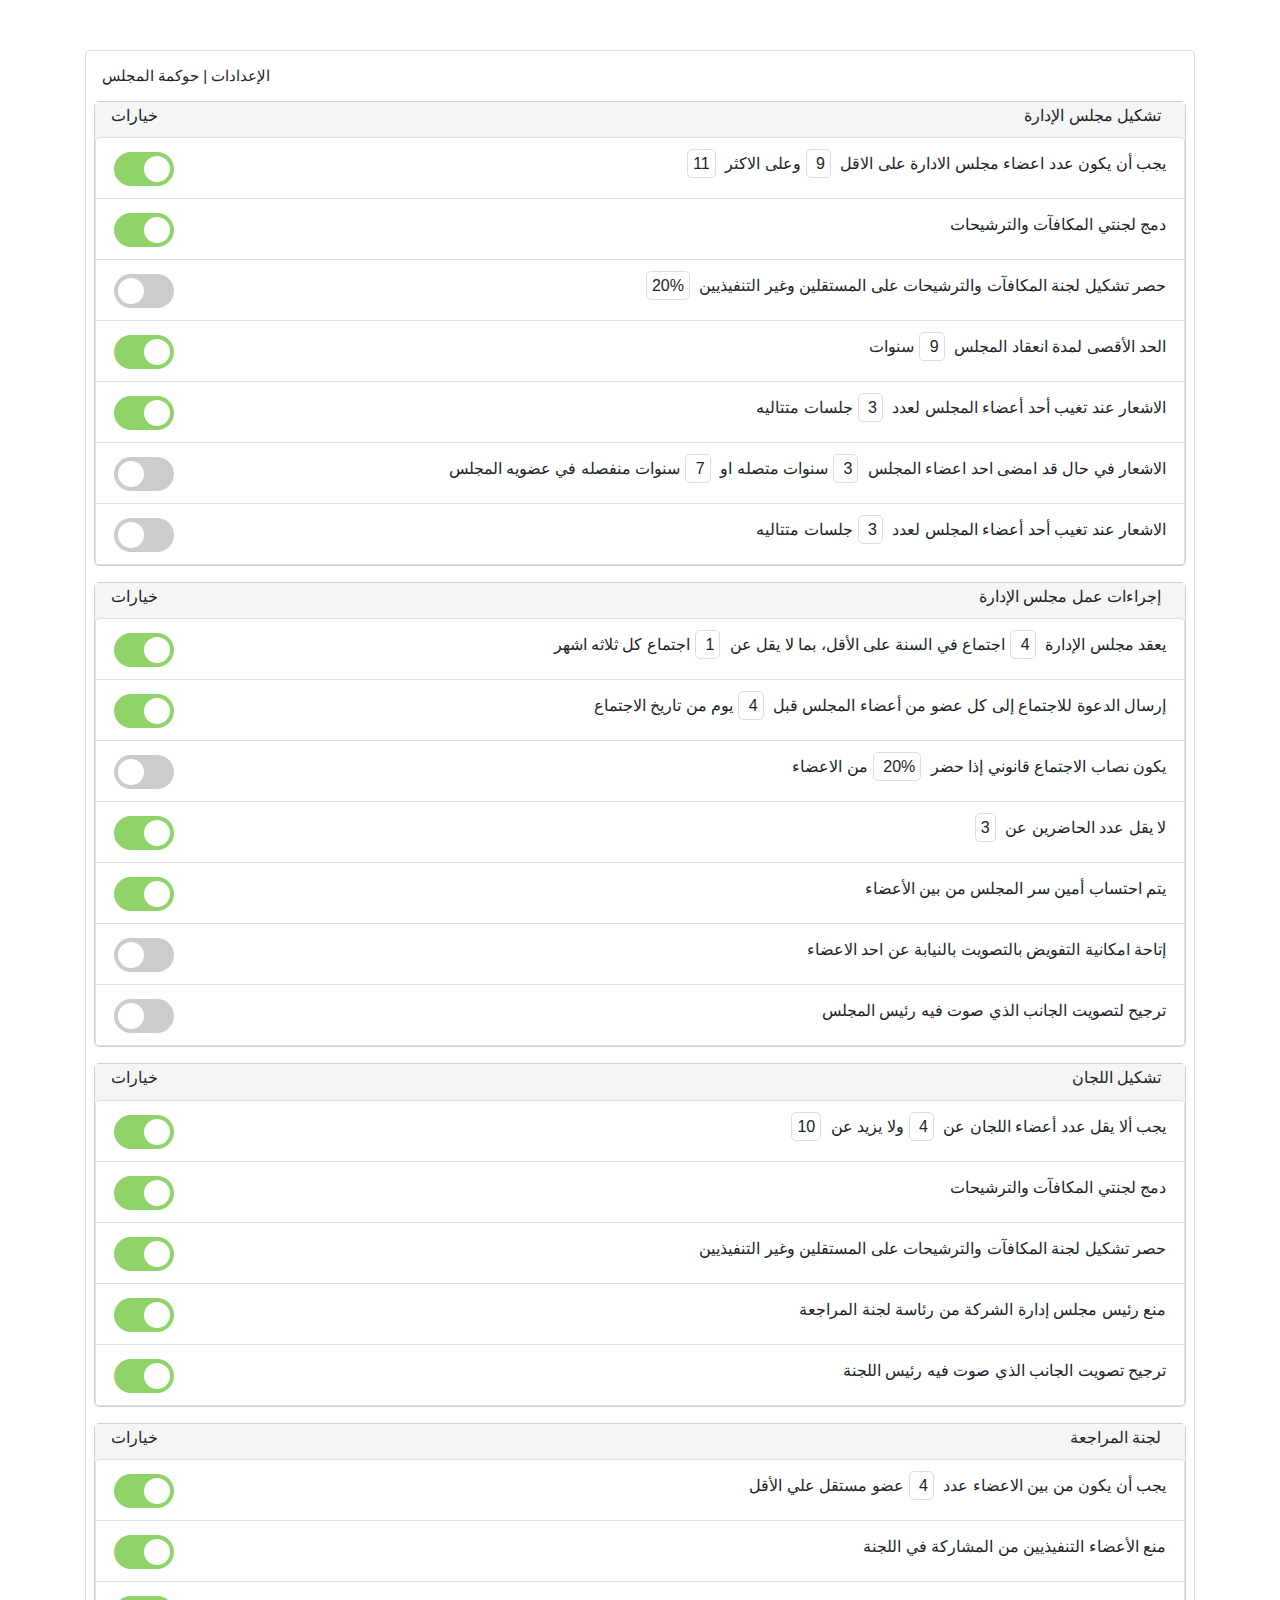
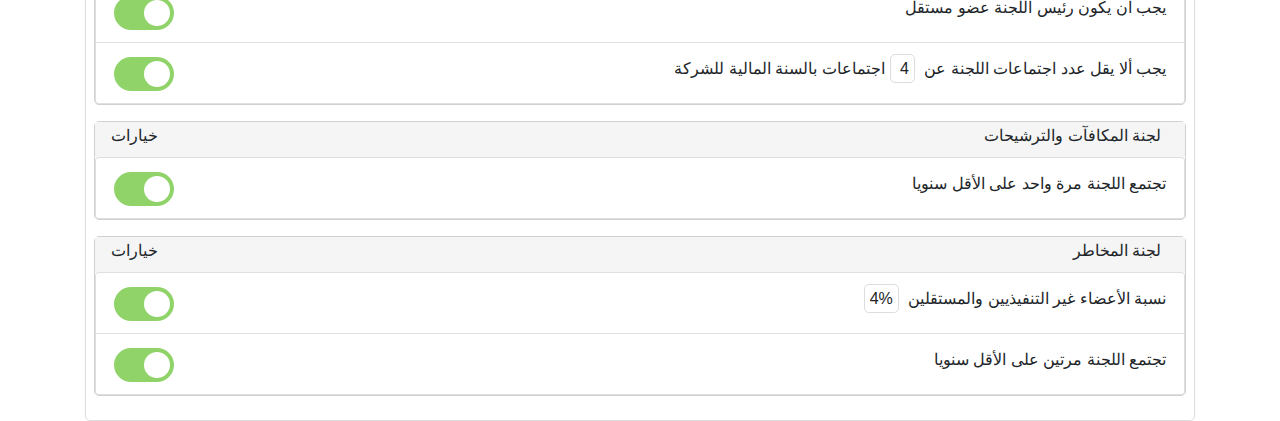
<file: حوكمه المجلس/index.html>
<!DOCTYPE html>
<html lang="en">

<head>
    <meta charset="UTF-8">
    <meta name="viewport" content="width=device-width, initial-scale=1.0">
    <meta http-equiv="X-UA-Compatible" content="ie=edge">
    <link href="https://stackpath.bootstrapcdn.com/font-awesome/4.7.0/css/font-awesome.min.css" rel="stylesheet" integrity="sha384-wvfXpqpZZVQGK6TAh5PVlGOfQNHSoD2xbE+QkPxCAFlNEevoEH3Sl0sibVcOQVnN" crossorigin="anonymous">
    <link href="https://stackpath.bootstrapcdn.com/bootstrap/4.3.1/css/bootstrap.min.css" rel="stylesheet" integrity="sha384-ggOyR0iXCbMQv3Xipma34MD+dH/1fQ784/j6cY/iJTQUOhcWr7x9JvoRxT2MZw1T" crossorigin="anonymous">
    <script src="https://stackpath.bootstrapcdn.com/bootstrap/4.3.1/js/bootstrap.min.js" integrity="sha384-JjSmVgyd0p3pXB1rRibZUAYoIIy6OrQ6VrjIEaFf/nJGzIxFDsf4x0xIM+B07jRM" crossorigin="anonymous"></script>
    <script src="https://stackpath.bootstrapcdn.com/bootstrap/4.3.1/js/bootstrap.bundle.min.js" integrity="sha384-xrRywqdh3PHs8keKZN+8zzc5TX0GRTLCcmivcbNJWm2rs5C8PRhcEn3czEjhAO9o" crossorigin="anonymous"></script>
    <!-- Latest compiled and minified CSS -->
    <link rel="stylesheet" href="https://cdn.rtlcss.com/bootstrap/v4.2.1/css/bootstrap.min.css" integrity="sha384-vus3nQHTD+5mpDiZ4rkEPlnkcyTP+49BhJ4wJeJunw06ZAp+wzzeBPUXr42fi8If" crossorigin="anonymous">

    <!-- Latest compiled and minified JavaScript -->
    <script src="https://cdn.rtlcss.com/bootstrap/v4.2.1/js/bootstrap.min.js" integrity="sha384-a9xOd0rz8w0J8zqj1qJic7GPFfyMfoiuDjC9rqXlVOcGO/dmRqzMn34gZYDTel8k" crossorigin="anonymous"></script>
    <link rel="stylesheet" href="main.css" />
    <title>Document</title>
</head>

<body>
    <div class="container">
        <!-- this section what you need only and the style is already on emaj project -->
        <section class="rulling p-2">
            <div class="f-title p-2">
                <h1>الإعدادات | حوكمة المجلس</h1>
            </div>
            <div class="blocks">
                <section class="block mb-3">
                    <div class="p-1 pr-4 pl-3 s-title d-flex justify-content-between flex-row-reverse">
                        <div>
                            <h3>
                                تشكيل مجلس الإدارة
                            </h3>
                        </div>
                        <div>
                            <h3>
                                خيارات
                            </h3>
                        </div>
                    </div>
                    <div>
                        <ul class="list-group">
                            <li class="list-group-item d-flex justify-content-between flex-row-reverse">
                                <div>
                                    <p>
                                        <span>
                                            يجب أن يكون عدد اعضاء مجلس الادارة على الاقل
                                        </span>
                                        <span class="num">
                                            9
                                        </span>
                                        <span>
                                            وعلى الاكثر
                                        </span>
                                        <span class="num">
                                            11
                                        </span>
                                    </p>
                                </div>

                                <div>
                                    <label class="switch">
                                        <input type="checkbox" checked>
                                        <span class="slider round"></span>
                                    </label>
                                </div>
                            </li>
                            <li class="list-group-item d-flex justify-content-between flex-row-reverse">
                                <div>
                                    <p>
                                        <span>
                                            دمج لجنتي المكافآت والترشيحات
                                        </span>
                                    </p>
                                </div>

                                <div>
                                    <label class="switch">
                                            <input type="checkbox" checked>
                                            <span class="slider round"></span>
                                        </label>
                                </div>
                            </li>
                            <li class="list-group-item d-flex justify-content-between flex-row-reverse">
                                <div>
                                    <p>
                                        <span>
                                            حصر تشكيل لجنة المكافآت والترشيحات على المستقلين وغير التنفيذيين
                                        </span>
                                        <span class="num">
                                            %20
                                        </span>
                                    </p>
                                </div>

                                <div>
                                    <label class="switch">
                                        <input type="checkbox">
                                        <span class="slider round"></span>
                                    </label>
                                </div>
                            </li>
                            <li class="list-group-item d-flex justify-content-between flex-row-reverse">
                                <div>
                                    <p>
                                        <span>
                                            الحد الأقصى لمدة انعقاد المجلس
                                        </span>
                                        <span class="num">
                                            9
                                        </span>
                                        <span>
                                            سنوات 
                                        </span>
                                    </p>
                                </div>

                                <div>
                                    <label class="switch">
                                        <input type="checkbox" checked>
                                        <span class="slider round"></span>
                                    </label>
                                </div>
                            </li>
                            <li class="list-group-item d-flex justify-content-between flex-row-reverse">
                                <div>
                                    <p>
                                        <span>
                                            الاشعار عند تغيب أحد أعضاء المجلس لعدد
                                        </span>
                                        <span class="num">
                                            3
                                        </span>
                                        <span>
                                            جلسات متتاليه 
                                        </span>
                                    </p>
                                </div>

                                <div>
                                    <label class="switch">
                                        <input type="checkbox" checked>
                                        <span class="slider round"></span>
                                    </label>
                                </div>
                            </li>
                            <li class="list-group-item d-flex justify-content-between flex-row-reverse">
                                <div>
                                    <p>
                                        <span>
                                            الاشعار في حال قد امضى احد اعضاء المجلس
                                        </span>
                                        <span class="num">
                                            3
                                        </span>
                                        <span>
                                        سنوات متصله او
                                        </span>

                                        <span class="num">
                                            7
                                        </span>
                                        <span>
                                            سنوات منفصله في عضويه المجلس
                                        </span>
                                    </p>
                                </div>

                                <div>
                                    <label class="switch">
                                        <input type="checkbox">
                                        <span class="slider round"></span>
                                    </label>
                                </div>
                            </li>
                            <li class="list-group-item d-flex justify-content-between flex-row-reverse">
                                <div>
                                    <p>
                                        <span>
                                            الاشعار عند تغيب أحد أعضاء المجلس لعدد
                                        </span>
                                        <span class="num">
                                            3
                                        </span>
                                        <span>
                                            جلسات متتاليه
                                        </span>
                                    </p>
                                </div>

                                <div>
                                    <label class="switch">
                                        <input type="checkbox">
                                        <span class="slider round"></span>
                                    </label>
                                </div>
                            </li>
                        </ul>
                    </div>
                </section>
                <section class="block mb-3">
                    <div class="p-1 pr-4 pl-3 s-title d-flex justify-content-between flex-row-reverse">
                        <div>
                            <h3>
                                إجراءات عمل مجلس الإدارة
                            </h3>
                        </div>
                        <div>
                            <h3>
                                خيارات
                            </h3>
                        </div>
                    </div>
                    <div>
                        <ul class="list-group">
                            <li class="list-group-item d-flex justify-content-between flex-row-reverse">
                                <div>
                                    <p>
                                        <span>
                                            يعقد مجلس الإدارة
                                        </span>
                                        <span class="num">
                                            4
                                        </span>
                                        <span>
                                            اجتماع في السنة على الأقل، بما لا يقل عن
                                        </span>
                                        <span class="num">
                                            1
                                        </span>
                                        <span>
                                            اجتماع كل ثلاثه اشهر
                                        </span>
                                    </p>
                                </div>

                                <div>
                                    <label class="switch">
                                        <input type="checkbox" checked>
                                        <span class="slider round"></span>
                                    </label>
                                </div>
                            </li>
                            <li class="list-group-item d-flex justify-content-between flex-row-reverse">
                                <div>
                                    <p>
                                        <span>
                                            إرسال الدعوة للاجتماع إلى كل عضو من أعضاء المجلس قبل  
                                        </span>
                                        <span class="num">
                                            4
                                        </span>
                                        <span>
                                            يوم من تاريخ الاجتماع
                                        </span>
                                    </p>
                                </div>

                                <div>
                                    <label class="switch">
                                            <input type="checkbox" checked>
                                            <span class="slider round"></span>
                                        </label>
                                </div>
                            </li>
                            <li class="list-group-item d-flex justify-content-between flex-row-reverse">
                                <div>
                                    <p>
                                        <span>
                                            يكون نصاب الاجتماع قانوني إذا حضر
                                        </span>
                                        <span class="num">
                                            %20
                                        </span>
                                        <span>
                                           من الاعضاء
                                        </span>
                                    </p>
                                </div>

                                <div>
                                    <label class="switch">
                                        <input type="checkbox">
                                        <span class="slider round"></span>
                                    </label>
                                </div>
                            </li>
                            <li class="list-group-item d-flex justify-content-between flex-row-reverse">
                                <div>
                                    <p>
                                        <span>
                                            لا يقل عدد الحاضرين عن
                                        </span>
                                        <span class="num">
                                            3
                                        </span>
                                    </p>
                                </div>

                                <div>
                                    <label class="switch">
                                        <input type="checkbox" checked>
                                        <span class="slider round"></span>
                                    </label>
                                </div>
                            </li>
                            <li class="list-group-item d-flex justify-content-between flex-row-reverse">
                                <div>
                                    <p>
                                        <span>
                                            يتم احتساب أمين سر المجلس من بين الأعضاء
                                        </span>
                                    </p>
                                </div>

                                <div>
                                    <label class="switch">
                                        <input type="checkbox" checked>
                                        <span class="slider round"></span>
                                    </label>
                                </div>
                            </li>
                            <li class="list-group-item d-flex justify-content-between flex-row-reverse">
                                <div>
                                    <p>
                                        <span>
                                            إتاحة امكانية التفويض بالتصويت بالنيابة عن احد الاعضاء
                                        </span>
                                    </p>
                                </div>

                                <div>
                                    <label class="switch">
                                        <input type="checkbox">
                                        <span class="slider round"></span>
                                    </label>
                                </div>
                            </li>
                            <li class="list-group-item d-flex justify-content-between flex-row-reverse">
                                <div>
                                    <p>
                                        <span>
                                            ترجيح لتصويت الجانب الذي صوت فيه رئيس المجلس
                                        </span>
                                    </p>
                                </div>

                                <div>
                                    <label class="switch">
                                        <input type="checkbox">
                                        <span class="slider round"></span>
                                    </label>
                                </div>
                            </li>
                        </ul>
                    </div>
                </section>
                <section class="block mb-3">
                    <div class="p-1 pr-4 pl-3 s-title d-flex justify-content-between flex-row-reverse">
                        <div>
                            <h3>
                                تشكيل اللجان
                            </h3>
                        </div>
                        <div>
                            <h3>
                                خيارات
                            </h3>
                        </div>
                    </div>
                    <div>
                        <ul class="list-group">
                            <li class="list-group-item d-flex justify-content-between flex-row-reverse">
                                <div>
                                    <p>
                                        <span>
                                                يجب ألا يقل عدد أعضاء اللجان عن
                                            </span>
                                        <span class="num">
                                                4
                                            </span>
                                        <span>
                                               ولا يزيد عن
                                            </span>
                                        <span class="num">
                                                10
                                            </span>
                                    </p>
                                </div>

                                <div>
                                    <label class="switch">
                                            <input type="checkbox" checked>
                                            <span class="slider round"></span>
                                        </label>
                                </div>
                            </li>

                            <li class="list-group-item d-flex justify-content-between flex-row-reverse">
                                <div>
                                    <p>
                                        <span>
                                            دمج لجنتي المكافآت والترشيحات
                                        </span>
                                    </p>
                                </div>

                                <div>
                                    <label class="switch">
                                        <input type="checkbox" checked>
                                        <span class="slider round"></span>
                                    </label>
                                </div>
                            </li>
                            <li class="list-group-item d-flex justify-content-between flex-row-reverse">
                                <div>
                                    <p>
                                        <span>
                                            حصر تشكيل لجنة المكافآت والترشيحات على المستقلين وغير التنفيذيين
                                        </span>
                                    </p>
                                </div>

                                <div>
                                    <label class="switch">
                                        <input type="checkbox" checked>
                                        <span class="slider round"></span>
                                    </label>
                                </div>
                            </li>
                            <li class="list-group-item d-flex justify-content-between flex-row-reverse">
                                <div>
                                    <p>
                                        <span>
                                            منع رئيس مجلس إدارة الشركة من رئاسة لجنة المراجعة
                                        </span>
                                    </p>
                                </div>

                                <div>
                                    <label class="switch">
                                        <input type="checkbox" checked>
                                        <span class="slider round"></span>
                                    </label>
                                </div>
                            </li>
                            <li class="list-group-item d-flex justify-content-between flex-row-reverse">
                                <div>
                                    <p>
                                        <span>
                                            ترجيح تصويت الجانب الذي صوت فيه رئيس اللجنة
                                        </span>
                                    </p>
                                </div>

                                <div>
                                    <label class="switch">
                                        <input type="checkbox" checked>
                                        <span class="slider round"></span>
                                    </label>
                                </div>
                            </li>

                        </ul>
                    </div>
                </section>
                <section class="block mb-3">
                    <div class="p-1 pr-4 pl-3 s-title d-flex justify-content-between flex-row-reverse">
                        <div>
                            <h3>
                                لجنة المراجعة
                            </h3>
                        </div>
                        <div>
                            <h3>
                                خيارات
                            </h3>
                        </div>
                    </div>
                    <div>
                        <ul class="list-group">
                            <li class="list-group-item d-flex justify-content-between flex-row-reverse">
                                <div>
                                    <p>
                                        <span>
                                            يجب أن يكون من بين الاعضاء عدد
                                        </span>
                                        <span class="num">
                                            4
                                        </span>
                                        <span>
                                           عضو مستقل علي الأقل
                                        </span>
                                    </p>
                                </div>

                                <div>
                                    <label class="switch">
                                        <input type="checkbox" checked>
                                        <span class="slider round"></span>
                                    </label>
                                </div>
                            </li>

                            <li class="list-group-item d-flex justify-content-between flex-row-reverse">
                                <div>
                                    <p>
                                        <span>
                                            منع الأعضاء التنفيذيين من المشاركة في اللجنة
                                        </span>
                                    </p>
                                </div>

                                <div>
                                    <label class="switch">
                                        <input type="checkbox" checked>
                                        <span class="slider round"></span>
                                    </label>
                                </div>
                            </li>

                            <li class="list-group-item d-flex justify-content-between flex-row-reverse">
                                <div>
                                    <p>
                                        <span>
                                            يجب ان يكون رئيس اللجنة عضو مستقل
                                        </span>
                                    </p>
                                </div>

                                <div>
                                    <label class="switch">
                                        <input type="checkbox" checked>
                                        <span class="slider round"></span>
                                    </label>
                                </div>
                            </li>

                            <li class="list-group-item d-flex justify-content-between flex-row-reverse">
                                <div>
                                    <p>
                                        <span>
                                            يجب ألا يقل عدد اجتماعات اللجنة عن
                                        </span>
                                        <span class="num">
                                            4
                                        </span>
                                        <span>
                                            اجتماعات بالسنة المالية للشركة
                                        </span>
                                    </p>
                                </div>

                                <div>
                                    <label class="switch">
                                        <input type="checkbox" checked>
                                        <span class="slider round"></span>
                                    </label>
                                </div>
                            </li>



                        </ul>
                    </div>
                </section>
                <section class="block mb-3">
                    <div class="p-1 pr-4 pl-3 s-title d-flex justify-content-between flex-row-reverse">
                        <div>
                            <h3>
                                لجنة المكافآت والترشيحات
                            </h3>
                        </div>
                        <div>
                            <h3>
                                خيارات
                            </h3>
                        </div>
                    </div>
                    <div>
                        <ul class="list-group">
                            <li class="list-group-item d-flex justify-content-between flex-row-reverse">
                                <div>
                                    <p>
                                        <span>
                                            تجتمع اللجنة مرة واحد على الأقل سنويا
                                        </span>
                                    </p>
                                </div>

                                <div>
                                    <label class="switch">
                                        <input type="checkbox" checked>
                                        <span class="slider round"></span>
                                    </label>
                                </div>
                            </li>
                        </ul>
                    </div>
                </section>
                <section class="block mb-3">
                    <div class="p-1 pr-4 pl-3 s-title d-flex justify-content-between flex-row-reverse">
                        <div>
                            <h3>
                                لجنة المخاطر
                            </h3>
                        </div>
                        <div>
                            <h3>
                                خيارات
                            </h3>
                        </div>
                    </div>
                    <div>
                        <ul class="list-group">
                            <li class="list-group-item d-flex justify-content-between flex-row-reverse">
                                <div>
                                    <p>
                                        <span>
                                            نسبة الأعضاء غير التنفيذيين والمستقلين
                                        </span>
                                        <span class="num">
                                            %4
                                        </span>
                                    </p>
                                </div>

                                <div>
                                    <label class="switch">
                                        <input type="checkbox" checked>
                                        <span class="slider round"></span>
                                    </label>
                                </div>
                            </li>

                            <li class="list-group-item d-flex justify-content-between flex-row-reverse">
                                <div>
                                    <p>
                                        <span>
                                            تجتمع اللجنة مرتين على الأقل سنويا
                                        </span>
                                    </p>
                                </div>

                                <div>
                                    <label class="switch">
                                        <input type="checkbox" checked>
                                        <span class="slider round"></span>
                                    </label>
                                </div>
                            </li>
                        </ul>
                    </div>
                </section>
            </div>
        </section>
        <!-- this section what you need only -->
    </div>
</body>

</html>
</file>
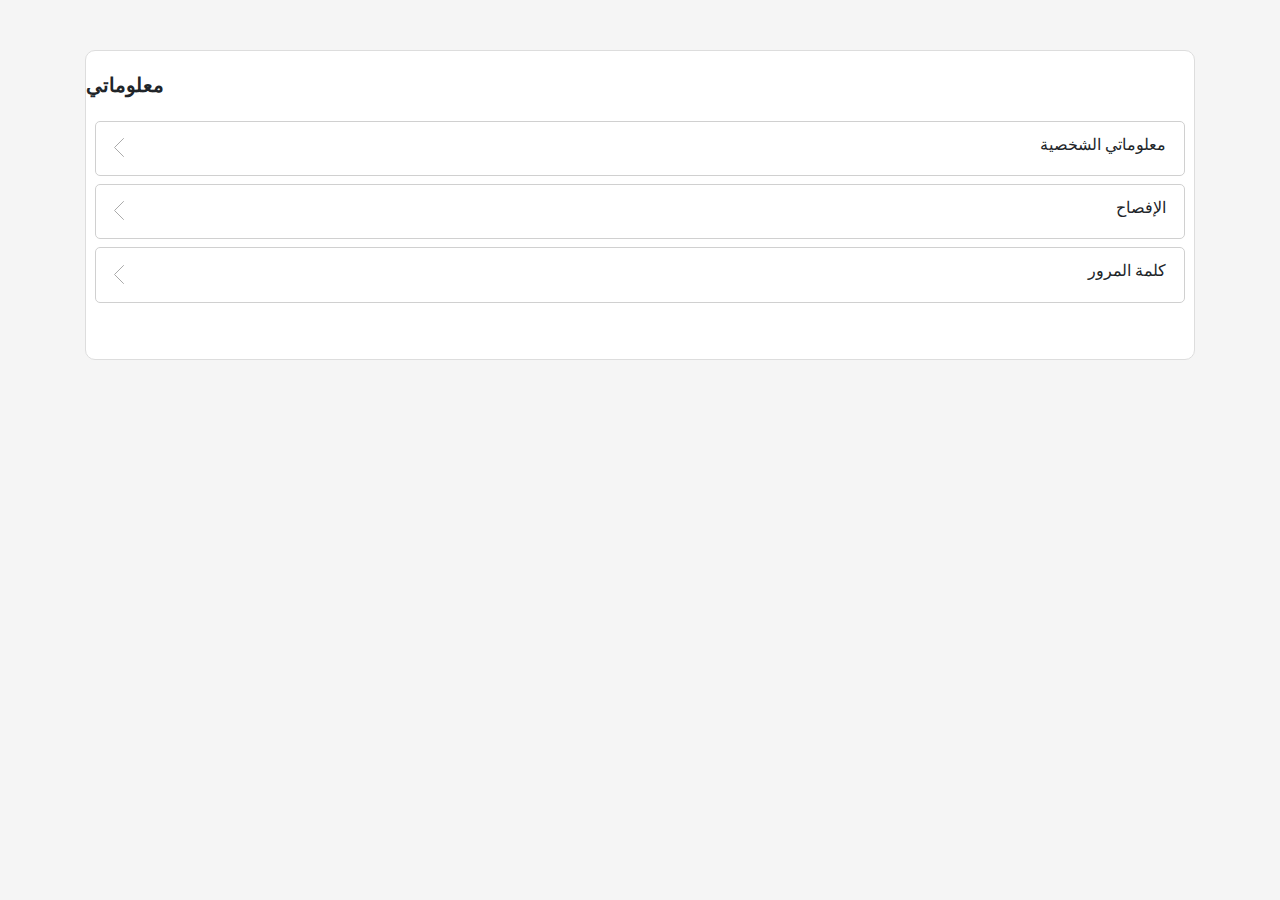
<file: my_information/my_info.html>
<!DOCTYPE html>
<html lang="en">

<head>
    <meta charset="UTF-8">
    <meta name="viewport" content="width=device-width, initial-scale=1.0">
    <meta http-equiv="X-UA-Compatible" content="ie=edge">
    <link href="https://stackpath.bootstrapcdn.com/font-awesome/4.7.0/css/font-awesome.min.css" rel="stylesheet" integrity="sha384-wvfXpqpZZVQGK6TAh5PVlGOfQNHSoD2xbE+QkPxCAFlNEevoEH3Sl0sibVcOQVnN" crossorigin="anonymous">
    <link href="https://stackpath.bootstrapcdn.com/bootstrap/4.3.1/css/bootstrap.min.css" rel="stylesheet" integrity="sha384-ggOyR0iXCbMQv3Xipma34MD+dH/1fQ784/j6cY/iJTQUOhcWr7x9JvoRxT2MZw1T" crossorigin="anonymous">
    <script src="https://stackpath.bootstrapcdn.com/bootstrap/4.3.1/js/bootstrap.min.js" integrity="sha384-JjSmVgyd0p3pXB1rRibZUAYoIIy6OrQ6VrjIEaFf/nJGzIxFDsf4x0xIM+B07jRM" crossorigin="anonymous"></script>
    <script src="https://stackpath.bootstrapcdn.com/bootstrap/4.3.1/js/bootstrap.bundle.min.js" integrity="sha384-xrRywqdh3PHs8keKZN+8zzc5TX0GRTLCcmivcbNJWm2rs5C8PRhcEn3czEjhAO9o" crossorigin="anonymous"></script>
    <!-- Latest compiled and minified CSS -->
    <link rel="stylesheet" href="https://cdn.rtlcss.com/bootstrap/v4.2.1/css/bootstrap.min.css" integrity="sha384-vus3nQHTD+5mpDiZ4rkEPlnkcyTP+49BhJ4wJeJunw06ZAp+wzzeBPUXr42fi8If" crossorigin="anonymous">

    <!-- Latest compiled and minified JavaScript -->
    <script src="https://cdn.rtlcss.com/bootstrap/v4.2.1/js/bootstrap.min.js" integrity="sha384-a9xOd0rz8w0J8zqj1qJic7GPFfyMfoiuDjC9rqXlVOcGO/dmRqzMn34gZYDTel8k" crossorigin="anonymous"></script>
    <link rel="stylesheet" href="main.css" />
    <title>Document</title>
</head>

<body>
    <div class="container">
        <!-- this section what you need only and the style is already on emaj project -->
        <section class="my_info">
            <div class="title col-12">
                <h1 class="mb-4">معلوماتي</h1>
            </div>
            <div class="lists">
                <ul>
                    <li>
                        <div>
                            <h4>معلوماتي الشخصية</h4>
                        </div>
                        <div>
                            <img src="./images/icon-chevron-back.svg" />
                        </div>
                    </li>
                    <li>
                        <div>
                            <h4>الإفصاح</h4>
                        </div>
                        <div>
                            <img src="./images/icon-chevron-back.svg" />
                        </div>
                    </li>
                    <li>
                        <div>
                            <h4>كلمة المرور</h4>
                        </div>
                        <div>
                            <img src="./images/icon-chevron-back.svg" />
                        </div>
                    </li>
                </ul>
            </div>
        </section>
        <!-- this section what you need only -->
    </div>
</body>

</html>
</file>
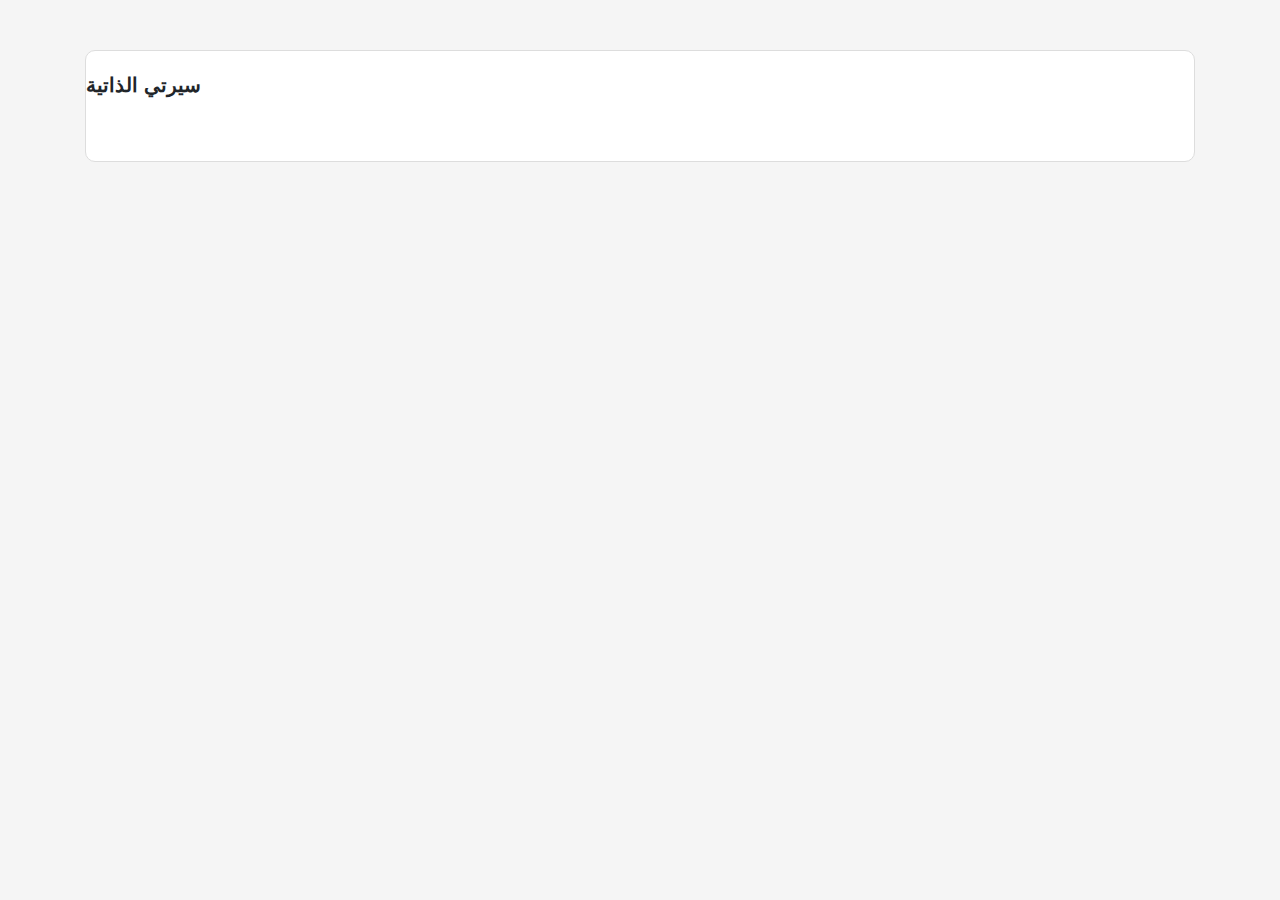
<file: resume/resume.html>
<!DOCTYPE html>
<html lang="en">

<head>
    <meta charset="UTF-8">
    <meta name="viewport" content="width=device-width, initial-scale=1.0">
    <meta http-equiv="X-UA-Compatible" content="ie=edge">
    <link href="https://stackpath.bootstrapcdn.com/font-awesome/4.7.0/css/font-awesome.min.css" rel="stylesheet" integrity="sha384-wvfXpqpZZVQGK6TAh5PVlGOfQNHSoD2xbE+QkPxCAFlNEevoEH3Sl0sibVcOQVnN" crossorigin="anonymous">
    <link href="https://stackpath.bootstrapcdn.com/bootstrap/4.3.1/css/bootstrap.min.css" rel="stylesheet" integrity="sha384-ggOyR0iXCbMQv3Xipma34MD+dH/1fQ784/j6cY/iJTQUOhcWr7x9JvoRxT2MZw1T" crossorigin="anonymous">
    <script src="https://stackpath.bootstrapcdn.com/bootstrap/4.3.1/js/bootstrap.min.js" integrity="sha384-JjSmVgyd0p3pXB1rRibZUAYoIIy6OrQ6VrjIEaFf/nJGzIxFDsf4x0xIM+B07jRM" crossorigin="anonymous"></script>
    <script src="https://stackpath.bootstrapcdn.com/bootstrap/4.3.1/js/bootstrap.bundle.min.js" integrity="sha384-xrRywqdh3PHs8keKZN+8zzc5TX0GRTLCcmivcbNJWm2rs5C8PRhcEn3czEjhAO9o" crossorigin="anonymous"></script>
    <!-- Latest compiled and minified CSS -->
    <link rel="stylesheet" href="https://cdn.rtlcss.com/bootstrap/v4.2.1/css/bootstrap.min.css" integrity="sha384-vus3nQHTD+5mpDiZ4rkEPlnkcyTP+49BhJ4wJeJunw06ZAp+wzzeBPUXr42fi8If" crossorigin="anonymous">

    <!-- Latest compiled and minified JavaScript -->
    <script src="https://cdn.rtlcss.com/bootstrap/v4.2.1/js/bootstrap.min.js" integrity="sha384-a9xOd0rz8w0J8zqj1qJic7GPFfyMfoiuDjC9rqXlVOcGO/dmRqzMn34gZYDTel8k" crossorigin="anonymous"></script>
    <link rel="stylesheet" href="main.css" />
    <title>Document</title>
</head>

<body>
    <div class="container">
        <!-- this section what you need only and the style is already on emaj project -->
        <section class="resume">
            <div class="title col-12">
                <h1 class="mb-4">سيرتي الذاتية</h1>
            </div>
        </section>
        <!-- this section what you need only -->
    </div>
</body>

</html>
</file>
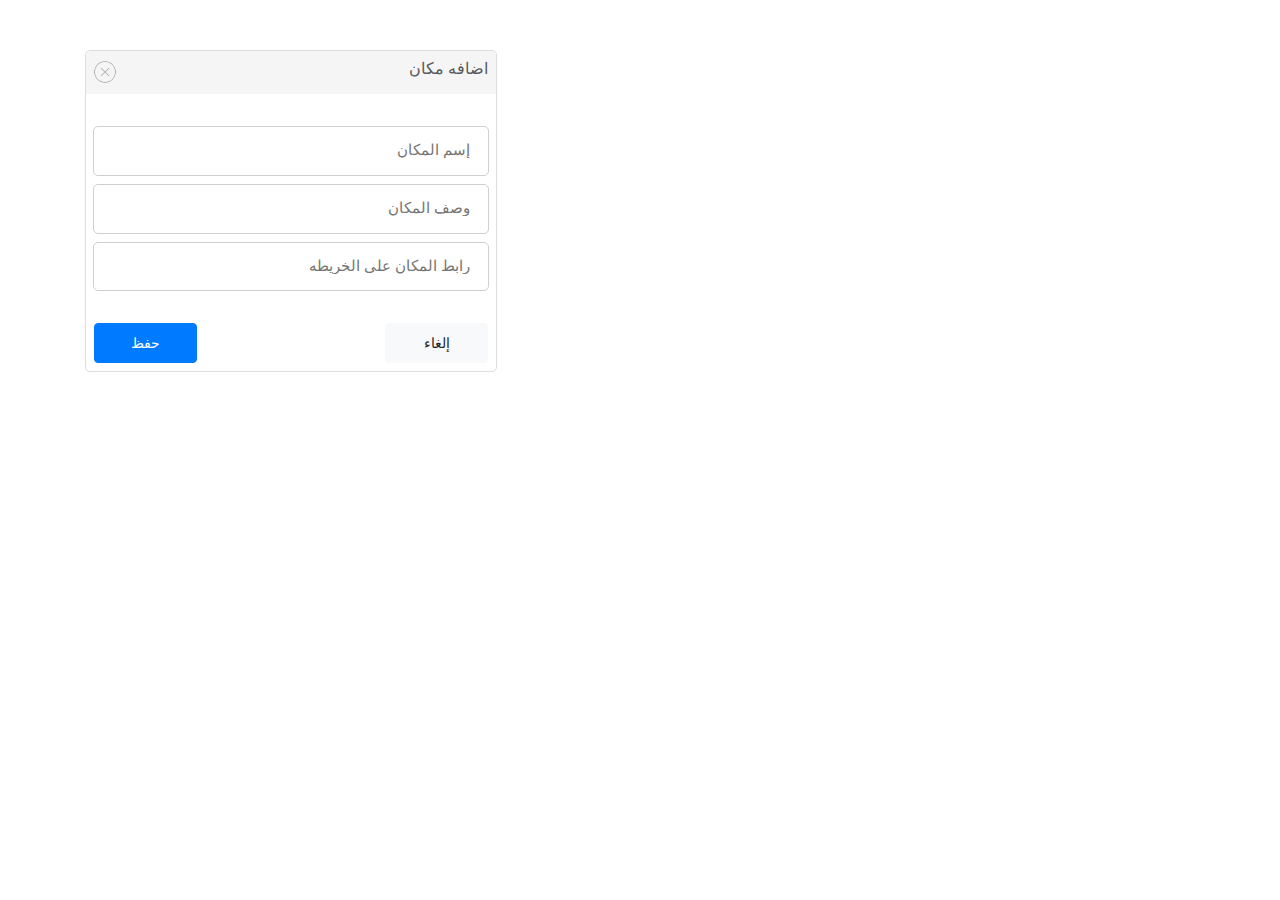
<file: popups/add place/add_place.html>
<!DOCTYPE html>
<html lang="en">

<head>
    <meta charset="UTF-8">
    <meta name="viewport" content="width=device-width, initial-scale=1.0">
    <meta http-equiv="X-UA-Compatible" content="ie=edge">
    <link href="https://stackpath.bootstrapcdn.com/font-awesome/4.7.0/css/font-awesome.min.css" rel="stylesheet" integrity="sha384-wvfXpqpZZVQGK6TAh5PVlGOfQNHSoD2xbE+QkPxCAFlNEevoEH3Sl0sibVcOQVnN" crossorigin="anonymous">
    <link href="https://stackpath.bootstrapcdn.com/bootstrap/4.3.1/css/bootstrap.min.css" rel="stylesheet" integrity="sha384-ggOyR0iXCbMQv3Xipma34MD+dH/1fQ784/j6cY/iJTQUOhcWr7x9JvoRxT2MZw1T" crossorigin="anonymous">
    <script src="https://stackpath.bootstrapcdn.com/bootstrap/4.3.1/js/bootstrap.min.js" integrity="sha384-JjSmVgyd0p3pXB1rRibZUAYoIIy6OrQ6VrjIEaFf/nJGzIxFDsf4x0xIM+B07jRM" crossorigin="anonymous"></script>
    <script src="https://stackpath.bootstrapcdn.com/bootstrap/4.3.1/js/bootstrap.bundle.min.js" integrity="sha384-xrRywqdh3PHs8keKZN+8zzc5TX0GRTLCcmivcbNJWm2rs5C8PRhcEn3czEjhAO9o" crossorigin="anonymous"></script>
    <!-- Latest compiled and minified CSS -->
    <link rel="stylesheet" href="https://cdn.rtlcss.com/bootstrap/v4.2.1/css/bootstrap.min.css" integrity="sha384-vus3nQHTD+5mpDiZ4rkEPlnkcyTP+49BhJ4wJeJunw06ZAp+wzzeBPUXr42fi8If" crossorigin="anonymous">

    <!-- Latest compiled and minified JavaScript -->
    <script src="https://cdn.rtlcss.com/bootstrap/v4.2.1/js/bootstrap.min.js" integrity="sha384-a9xOd0rz8w0J8zqj1qJic7GPFfyMfoiuDjC9rqXlVOcGO/dmRqzMn34gZYDTel8k" crossorigin="anonymous"></script>
    <link rel="stylesheet" href="main.css" />
    <title>Document</title>
</head>

<body>
    <div class="container">
        <!-- this section what you need only and the style is already on emaj project -->
        <section class="add_place_pop">
            <div class="head p-2 d-flex justify-content-between flex-row-reverse">
                <div class="title">
                    <h1>اضافه مكان</h1>
                </div>
                <div class="icon">
                    <img src="images/Repeat Grid 2.svg" />
                </div>
            </div>
            <div class="sub col-12 d-flex flex-row-reverse mt-4">
                <ul>
                    <li>
                        <input type="text" placeholder="إسم المكان" />
                    </li>
                    <li>
                        <input type="text" placeholder="وصف المكان" />
                    </li>
                    <li>
                        <input type="text" placeholder="رابط المكان علي الخريطه" />
                    </li>
                </ul>
            </div>
            <div class="options d-flex justify-content-between">
                <button class="m-2 btn btn-primary">حفظ</button>
                <button class="m-2 btn btn-light">إلغاء</button>
            </div>
        </section>
        <!-- this section what you need only -->
    </div>
</body>

</html>
</file>
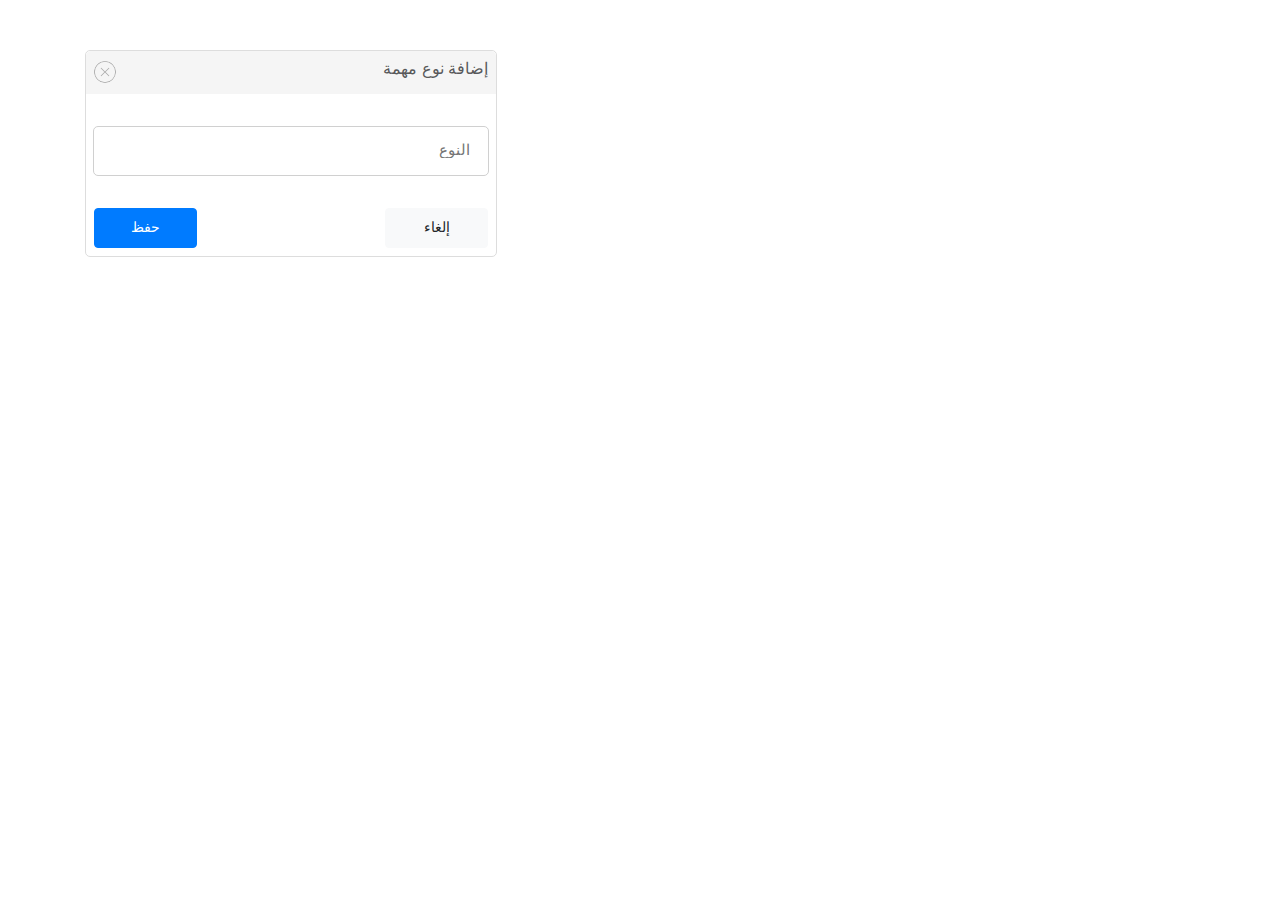
<file: popups/add_mission_type/add_mission_type.html>
<!DOCTYPE html>
<html lang="en">

<head>
    <meta charset="UTF-8">
    <meta name="viewport" content="width=device-width, initial-scale=1.0">
    <meta http-equiv="X-UA-Compatible" content="ie=edge">
    <link href="https://stackpath.bootstrapcdn.com/font-awesome/4.7.0/css/font-awesome.min.css" rel="stylesheet" integrity="sha384-wvfXpqpZZVQGK6TAh5PVlGOfQNHSoD2xbE+QkPxCAFlNEevoEH3Sl0sibVcOQVnN" crossorigin="anonymous">
    <link href="https://stackpath.bootstrapcdn.com/bootstrap/4.3.1/css/bootstrap.min.css" rel="stylesheet" integrity="sha384-ggOyR0iXCbMQv3Xipma34MD+dH/1fQ784/j6cY/iJTQUOhcWr7x9JvoRxT2MZw1T" crossorigin="anonymous">
    <script src="https://stackpath.bootstrapcdn.com/bootstrap/4.3.1/js/bootstrap.min.js" integrity="sha384-JjSmVgyd0p3pXB1rRibZUAYoIIy6OrQ6VrjIEaFf/nJGzIxFDsf4x0xIM+B07jRM" crossorigin="anonymous"></script>
    <script src="https://stackpath.bootstrapcdn.com/bootstrap/4.3.1/js/bootstrap.bundle.min.js" integrity="sha384-xrRywqdh3PHs8keKZN+8zzc5TX0GRTLCcmivcbNJWm2rs5C8PRhcEn3czEjhAO9o" crossorigin="anonymous"></script>
    <!-- Latest compiled and minified CSS -->
    <link rel="stylesheet" href="https://cdn.rtlcss.com/bootstrap/v4.2.1/css/bootstrap.min.css" integrity="sha384-vus3nQHTD+5mpDiZ4rkEPlnkcyTP+49BhJ4wJeJunw06ZAp+wzzeBPUXr42fi8If" crossorigin="anonymous">

    <!-- Latest compiled and minified JavaScript -->
    <script src="https://cdn.rtlcss.com/bootstrap/v4.2.1/js/bootstrap.min.js" integrity="sha384-a9xOd0rz8w0J8zqj1qJic7GPFfyMfoiuDjC9rqXlVOcGO/dmRqzMn34gZYDTel8k" crossorigin="anonymous"></script>
    <link rel="stylesheet" href="main.css" />
    <title>Document</title>
</head>

<body>
    <div class="container">
        <!-- this section what you need only and the style is already on emaj project -->
        <section class="add_mission_type">
            <div class="head p-2 d-flex justify-content-between flex-row-reverse">
                <div class="title">
                    <h1>إضافة نوع مهمة</h1>
                </div>
                <div class="icon">
                    <img src="images/Repeat Grid 2.svg" />
                </div>
            </div>
            <div class="sub col-12 d-flex flex-row-reverse mt-4">
                <ul>
                    <li>
                        <input type="text" placeholder="النوع" />
                    </li>
                </ul>
            </div>
            <div class="options d-flex justify-content-between">
                <button class="m-2 btn btn-primary">حفظ</button>
                <button class="m-2 btn btn-light">إلغاء</button>
            </div>
        </section>
        <!-- this section what you need only -->
    </div>
</body>

</html>
</file>
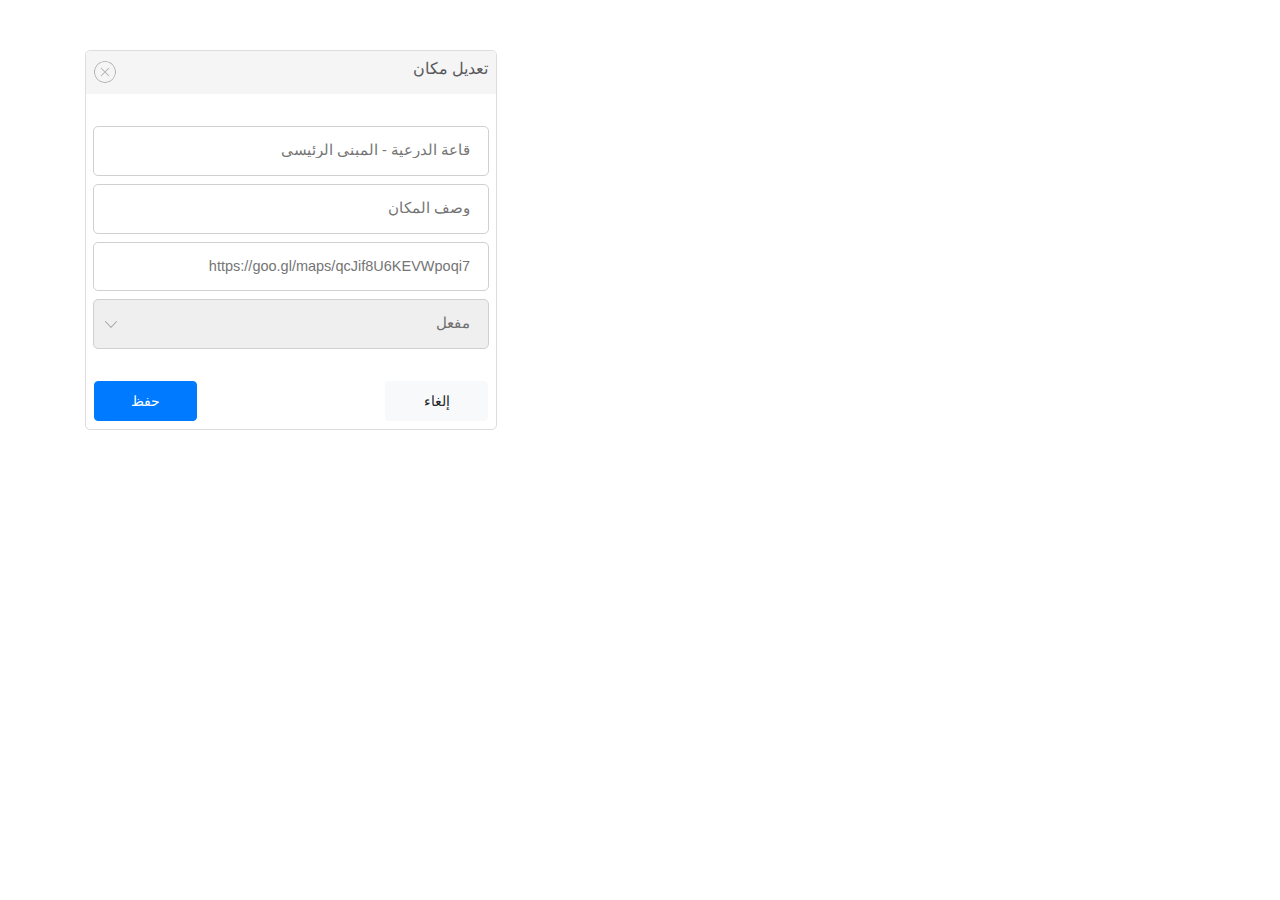
<file: popups/edit place/edit_place.html>
<!DOCTYPE html>
<html lang="en">

<head>
    <meta charset="UTF-8">
    <meta name="viewport" content="width=device-width, initial-scale=1.0">
    <meta http-equiv="X-UA-Compatible" content="ie=edge">
    <link href="https://stackpath.bootstrapcdn.com/font-awesome/4.7.0/css/font-awesome.min.css" rel="stylesheet" integrity="sha384-wvfXpqpZZVQGK6TAh5PVlGOfQNHSoD2xbE+QkPxCAFlNEevoEH3Sl0sibVcOQVnN" crossorigin="anonymous">
    <link href="https://stackpath.bootstrapcdn.com/bootstrap/4.3.1/css/bootstrap.min.css" rel="stylesheet" integrity="sha384-ggOyR0iXCbMQv3Xipma34MD+dH/1fQ784/j6cY/iJTQUOhcWr7x9JvoRxT2MZw1T" crossorigin="anonymous">
    <script src="https://stackpath.bootstrapcdn.com/bootstrap/4.3.1/js/bootstrap.min.js" integrity="sha384-JjSmVgyd0p3pXB1rRibZUAYoIIy6OrQ6VrjIEaFf/nJGzIxFDsf4x0xIM+B07jRM" crossorigin="anonymous"></script>
    <script src="https://stackpath.bootstrapcdn.com/bootstrap/4.3.1/js/bootstrap.bundle.min.js" integrity="sha384-xrRywqdh3PHs8keKZN+8zzc5TX0GRTLCcmivcbNJWm2rs5C8PRhcEn3czEjhAO9o" crossorigin="anonymous"></script>
    <!-- Latest compiled and minified CSS -->
    <link rel="stylesheet" href="https://cdn.rtlcss.com/bootstrap/v4.2.1/css/bootstrap.min.css" integrity="sha384-vus3nQHTD+5mpDiZ4rkEPlnkcyTP+49BhJ4wJeJunw06ZAp+wzzeBPUXr42fi8If" crossorigin="anonymous">

    <!-- Latest compiled and minified JavaScript -->
    <script src="https://cdn.rtlcss.com/bootstrap/v4.2.1/js/bootstrap.min.js" integrity="sha384-a9xOd0rz8w0J8zqj1qJic7GPFfyMfoiuDjC9rqXlVOcGO/dmRqzMn34gZYDTel8k" crossorigin="anonymous"></script>
    <link rel="stylesheet" href="main.css" />
    <title>Document</title>
</head>

<body>
    <div class="container">
        <!-- this section what you need only and the style is already on emaj project -->
        <section class="edit_place_pop">
            <div class="head p-2 d-flex justify-content-between flex-row-reverse">
                <div class="title">
                    <h1>تعديل مكان</h1>
                </div>
                <div class="icon">
                    <img src="images/Repeat Grid 2.svg" />
                </div>
            </div>
            <div class="sub col-12 d-flex flex-row-reverse mt-4">
                <ul>
                    <li>
                        <input type="text" placeholder="قاعة الدرعية - المبنى الرئيسي" />
                    </li>
                    <li>
                        <input type="text" placeholder="وصف المكان" />
                    </li>
                    <li>
                        <input type="text" placeholder="https://goo.gl/maps/qcJif8U6KEVWpoqi7" />
                    </li>
                    <li>
                        <select>
                            <option>مفعل</option>
                        </select>
                    </li>
                </ul>
            </div>
            <div class="options d-flex justify-content-between">
                <button class="m-2 btn btn-primary">حفظ</button>
                <button class="m-2 btn btn-light">إلغاء</button>
            </div>
        </section>
        <!-- this section what you need only -->
    </div>
</body>

</html>
</file>
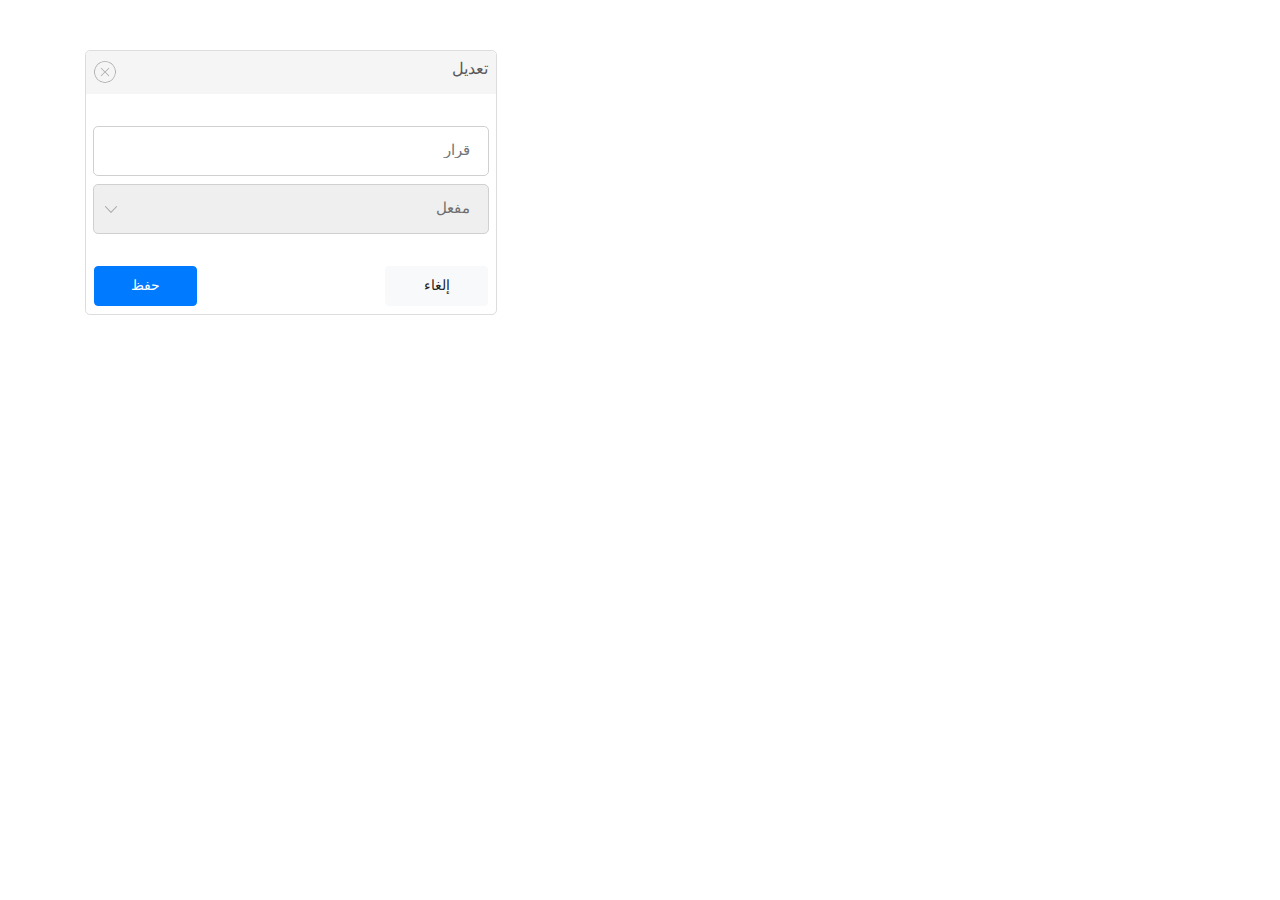
<file: popups/normal_edit/normal_edit.html>
<!DOCTYPE html>
<html lang="en">

<head>
    <meta charset="UTF-8">
    <meta name="viewport" content="width=device-width, initial-scale=1.0">
    <meta http-equiv="X-UA-Compatible" content="ie=edge">
    <link href="https://stackpath.bootstrapcdn.com/font-awesome/4.7.0/css/font-awesome.min.css" rel="stylesheet" integrity="sha384-wvfXpqpZZVQGK6TAh5PVlGOfQNHSoD2xbE+QkPxCAFlNEevoEH3Sl0sibVcOQVnN" crossorigin="anonymous">
    <link href="https://stackpath.bootstrapcdn.com/bootstrap/4.3.1/css/bootstrap.min.css" rel="stylesheet" integrity="sha384-ggOyR0iXCbMQv3Xipma34MD+dH/1fQ784/j6cY/iJTQUOhcWr7x9JvoRxT2MZw1T" crossorigin="anonymous">
    <script src="https://stackpath.bootstrapcdn.com/bootstrap/4.3.1/js/bootstrap.min.js" integrity="sha384-JjSmVgyd0p3pXB1rRibZUAYoIIy6OrQ6VrjIEaFf/nJGzIxFDsf4x0xIM+B07jRM" crossorigin="anonymous"></script>
    <script src="https://stackpath.bootstrapcdn.com/bootstrap/4.3.1/js/bootstrap.bundle.min.js" integrity="sha384-xrRywqdh3PHs8keKZN+8zzc5TX0GRTLCcmivcbNJWm2rs5C8PRhcEn3czEjhAO9o" crossorigin="anonymous"></script>
    <!-- Latest compiled and minified CSS -->
    <link rel="stylesheet" href="https://cdn.rtlcss.com/bootstrap/v4.2.1/css/bootstrap.min.css" integrity="sha384-vus3nQHTD+5mpDiZ4rkEPlnkcyTP+49BhJ4wJeJunw06ZAp+wzzeBPUXr42fi8If" crossorigin="anonymous">

    <!-- Latest compiled and minified JavaScript -->
    <script src="https://cdn.rtlcss.com/bootstrap/v4.2.1/js/bootstrap.min.js" integrity="sha384-a9xOd0rz8w0J8zqj1qJic7GPFfyMfoiuDjC9rqXlVOcGO/dmRqzMn34gZYDTel8k" crossorigin="anonymous"></script>
    <link rel="stylesheet" href="main.css" />
    <title>Document</title>
</head>

<body>
    <div class="container">
        <!-- this section what you need only and the style is already on emaj project -->
        <section class="normal_edit">
            <div class="head p-2 d-flex justify-content-between flex-row-reverse">
                <div class="title">
                    <h1>تعديل</h1>
                </div>
                <div class="icon">
                    <img src="images/Repeat Grid 2.svg" />
                </div>
            </div>
            <div class="sub col-12 d-flex flex-row-reverse mt-4">
                <ul>
                    <li>
                        <input type="text" placeholder="قرار" />
                    </li>
                    <li>
                        <select>
                            <option>مفعل</option>
                        </select>
                    </li>
                </ul>
            </div>
            <div class="options d-flex justify-content-between">
                <button class="m-2 btn btn-primary">حفظ</button>
                <button class="m-2 btn btn-light">إلغاء</button>
            </div>
        </section>
        <!-- this section what you need only -->
    </div>
</body>

</html>
</file>
<file: حوكمه المجلس/main.css>
/* global for switch button */

.switch {
    position: relative;
    display: inline-block;
    width: 60px;
    height: 34px;
}

.switch input {
    opacity: 0;
    width: 0;
    height: 0;
}

.slider {
    position: absolute;
    cursor: pointer;
    top: 0;
    left: 0;
    right: 0;
    bottom: 0;
    background-color: #ccc;
    -webkit-transition: .4s;
    transition: .4s;
}

.slider:before {
    position: absolute;
    content: "";
    height: 26px;
    width: 26px;
    left: 4px;
    bottom: 4px;
    background-color: white;
    -webkit-transition: .4s;
    transition: .4s;
}

input:checked+.slider {
    background-color: #8FD369;
}

input:focus+.slider {
    box-shadow: 0 0 1px #8FD369;
}

input:checked+.slider:before {
    -webkit-transform: translateX(26px);
    -ms-transform: translateX(26px);
    transform: translateX(26px);
}


/* Rounded sliders */

.num {
    border: 1px solid #ddd;
    padding: 5px;
    margin: 5px;
    border-radius: 5px;
}


/* global */

.slider.round {
    border-radius: 34px;
}

.slider.round:before {
    border-radius: 50%;
}

.rulling {
    margin-top: 50px;
    border: 1px solid #ddd;
    border-radius: 5px;
}

.rulling .title {}

.rulling .f-title h1 {
    font-size: 15px;
}

.rulling .s-title {
    font-size: 15px;
    background: #F5F5F5;
}

.rulling .blocks .block {
    border: 1px solid #D0D0D0;
    border-radius: 5px;
}

.rulling .blocks .block li {
    padding: 14px 18px 4px;
}

.rulling .blocks .block h3 {
    font-size: 16px;
}
</file>
<file: my_information/main.css>
body {
    background: #F5F5F5
}

.my_info {
    margin-top: 50px;
    background: #fff;
    width: 100%;
    padding-bottom: 40px;
    border-radius: 10px;
    border: 1px solid #ddd
}

.my_info .col-12 {
    flex: 0 0 100%;
    max-width: 100%;
    padding: 22px 13px 0 0;
}

.my_info .title h1 {
    font-size: 20px;
    font-weight: bold;
}

.my_info .lists ul {
    padding: 0 9px;
}

.my_info .lists ul li {
    list-style: none;
    border: 1px solid #d0d0d0;
    display: flex;
    justify-content: space-between;
    flex-flow: row-reverse;
    padding: 13px 18px;
    border-radius: 5px;
    margin: 8px 0;
    font-weight: 400;
    -webkit-transition: border 500ms ease-out;
    -moz-transition: border 500ms ease-out;
    -o-transition: border 500ms ease-out;
    transition: border 500ms ease-out;
    cursor: pointer;
}

.my_info .lists ul li:hover {
    border: 1px solid #777;
}

.my_info .lists ul li h4 {
    font-size: 16px;
}
</file>
<file: resume/main.css>
body {
    background: #F5F5F5
}

.resume {
    margin-top: 50px;
    background: #fff;
    width: 100%;
    padding-bottom: 40px;
    border-radius: 10px;
    border: 1px solid #ddd
}

.resume .col-12 {
    flex: 0 0 100%;
    max-width: 100%;
    padding: 22px 13px 0 0;
}

.resume .title h1 {
    font-size: 20px;
    font-weight: bold;
}
</file>
<file: popups/add place/main.css>
.add_place_pop {
    width: 412px;
    border-radius: 5px;
    margin-top: 50px;
    border: 1px solid #ddd
}

.add_place_pop .head {
    background: #F5F5F5;
    border-radius: 5px 5px 0 0;
}

.add_place_pop .head .title h1 {
    font-size: 16px;
    font-weight: 400;
    color: #58595B;
}

.add_place_pop .head .icon img {
    cursor: pointer;
    border-radius: 50%;
    transition: 0.3s
}

.add_place_pop .head .icon img:hover {
    box-shadow: 1px 1px 5px #ccc;
}

.add_place_pop .sub {
    padding: 0 7px;
}

.add_place_pop ul {
    width: 100%;
    padding: 0;
}

.add_place_pop ul li {
    list-style: none;
    margin: 8px 0;
}

.add_place_pop ul li input {
    text-align: right;
    border: 1px solid #d0d0d0;
    padding: 13px 18px;
    border-radius: 5px;
    width: 100%;
    font-size: 14.5px;
    color: #AAAAAA;
}

.add_place_pop ul li input:focus {
    outline: 1px solid #999
}

.options button {
    width: 103px;
    font-size: 14px;
    height: 40px;
}
</file>
<file: popups/add_mission_type/main.css>
.add_mission_type {
    width: 412px;
    border-radius: 5px;
    margin-top: 50px;
    border: 1px solid #ddd
}

.add_mission_type .head {
    background: #F5F5F5;
    border-radius: 5px 5px 0 0;
}

.add_mission_type .head .title h1 {
    font-size: 16px;
    font-weight: 400;
    color: #58595B;
}

.add_mission_type .head .icon img {
    cursor: pointer;
    border-radius: 50%;
    transition: 0.3s
}

.add_mission_type .head .icon img:hover {
    box-shadow: 1px 1px 5px #ccc;
}

.add_mission_type .sub {
    padding: 0 7px;
}

.add_mission_type ul {
    width: 100%;
    padding: 0;
}

.add_mission_type ul li {
    list-style: none;
    margin: 8px 0;
}

.add_mission_type ul li input {
    text-align: right;
    border: 1px solid #d0d0d0;
    padding: 13px 18px;
    border-radius: 5px;
    width: 100%;
    font-size: 14.5px;
    color: #707070;
}

.add_mission_type ul li input:focus {
    outline: 1px solid #999
}

.options button {
    width: 103px;
    font-size: 14px;
    height: 40px;
}
</file>
<file: popups/edit place/main.css>
.edit_place_pop {
    width: 412px;
    border-radius: 5px;
    margin-top: 50px;
    border: 1px solid #ddd
}

.edit_place_pop .head {
    background: #F5F5F5;
    border-radius: 5px 5px 0 0;
}

.edit_place_pop .head .title h1 {
    font-size: 16px;
    font-weight: 400;
    color: #58595B;
}

.edit_place_pop .head .icon img {
    cursor: pointer;
    border-radius: 50%;
    transition: 0.3s
}

.edit_place_pop .head .icon img:hover {
    box-shadow: 1px 1px 5px #ccc;
}

.edit_place_pop .sub {
    padding: 0 7px;
}

.edit_place_pop ul {
    width: 100%;
    padding: 0;
}

.edit_place_pop ul li {
    list-style: none;
    margin: 8px 0;
}

.edit_place_pop ul li input {
    text-align: right;
    border: 1px solid #d0d0d0;
    padding: 13px 18px;
    border-radius: 5px;
    width: 100%;
    font-size: 14.5px;
    color: #707070;
}

.edit_place_pop ul li select {
    text-align: right;
    border: 1px solid #d0d0d0;
    padding: 13px 18px;
    border-radius: 5px;
    width: 100%;
    font-size: 14.5px;
    color: #707070;
    direction: rtl;
    -webkit-appearance: none;
    -moz-appearance: none;
    appearance: none;
    /* remove default arrow */
    background-image: url(./images/icon-chevron-back.svg);
    background-repeat: no-repeat;
    background-position: 3% 50%;
}

.edit_place_pop ul li input:focus {
    outline: 1px solid #999
}

.options button {
    width: 103px;
    font-size: 14px;
    height: 40px;
}
</file>
<file: popups/normal_edit/main.css>
.normal_edit {
    width: 412px;
    border-radius: 5px;
    margin-top: 50px;
    border: 1px solid #ddd
}

.normal_edit .head {
    background: #F5F5F5;
    border-radius: 5px 5px 0 0;
}

.normal_edit .head .title h1 {
    font-size: 16px;
    font-weight: 400;
    color: #58595B;
}

.normal_edit .head .icon img {
    cursor: pointer;
    border-radius: 50%;
    transition: 0.3s
}

.normal_edit .head .icon img:hover {
    box-shadow: 1px 1px 5px #ccc;
}

.normal_edit .sub {
    padding: 0 7px;
}

.normal_edit ul {
    width: 100%;
    padding: 0;
}

.normal_edit ul li {
    list-style: none;
    margin: 8px 0;
}

.normal_edit ul li input {
    text-align: right;
    border: 1px solid #d0d0d0;
    padding: 13px 18px;
    border-radius: 5px;
    width: 100%;
    font-size: 14.5px;
    color: #707070;
}

.normal_edit ul li select {
    text-align: right;
    border: 1px solid #d0d0d0;
    padding: 13px 18px;
    border-radius: 5px;
    width: 100%;
    font-size: 14.5px;
    color: #707070;
    direction: rtl;
    -webkit-appearance: none;
    -moz-appearance: none;
    appearance: none;
    background-image: url(./images/icon-chevron-back.svg);
    background-repeat: no-repeat;
    background-position: 3% 50%;
}

.normal_edit ul li input:focus {
    outline: 1px solid #999
}

.options button {
    width: 103px;
    font-size: 14px;
    height: 40px;
}
</file>
